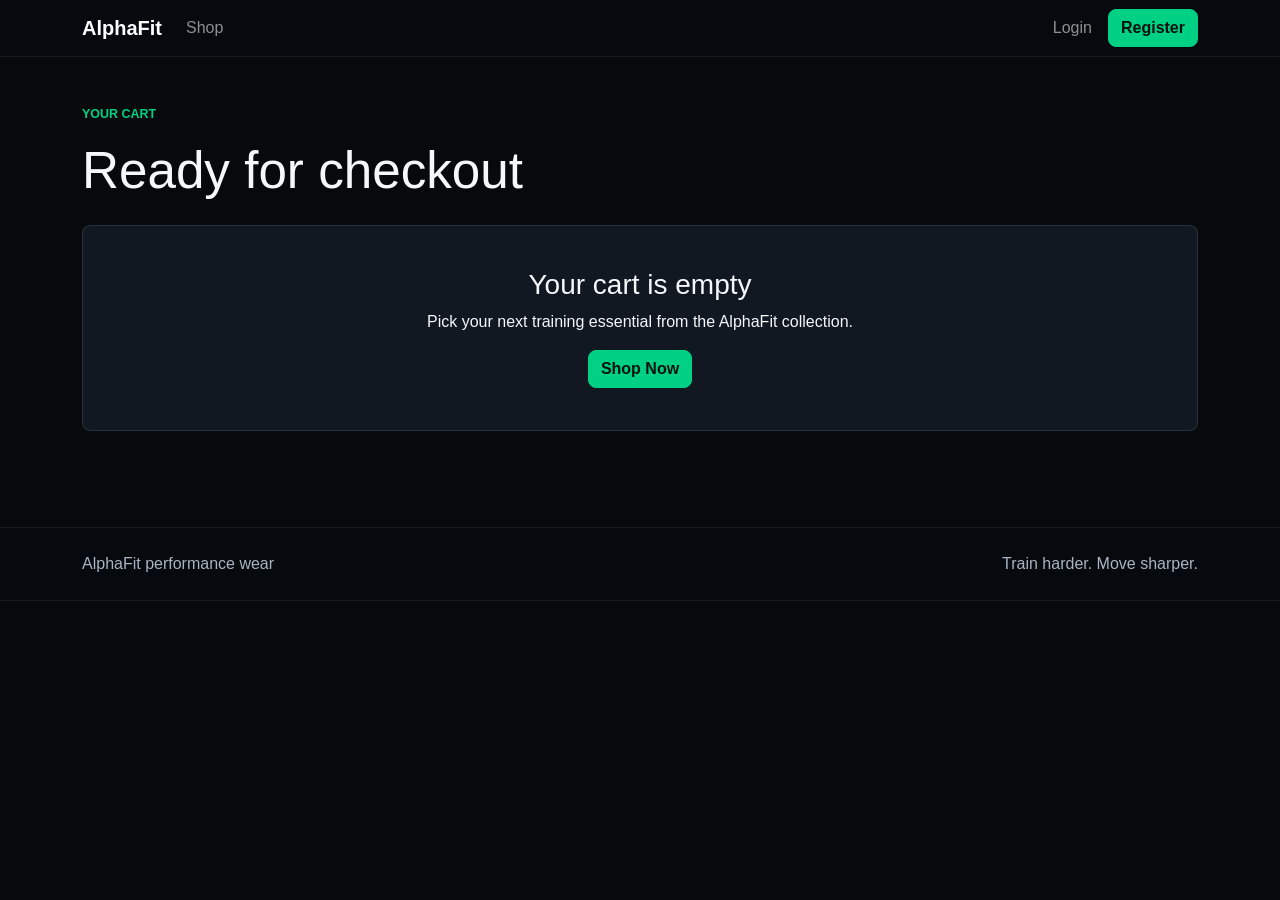
<file: cart.html>
<!DOCTYPE html>
<html lang="en">
<head>
    <meta charset="utf-8">
    <meta name="viewport" content="width=device-width, initial-scale=1">
    <title>Your Cart | AlphaFit</title>
    <link href="https://cdn.jsdelivr.net/npm/bootstrap@5.3.3/dist/css/bootstrap.min.css" rel="stylesheet">
    <link rel="stylesheet" href="css/styles.css">
</head>
<body>
    <nav class="navbar navbar-expand-lg navbar-dark alpha-nav sticky-top">
        <div class="container">
            <a class="navbar-brand fw-bold" href="index.html">AlphaFit</a>
            <button class="navbar-toggler" type="button" data-bs-toggle="collapse" data-bs-target="#mainNav">
                <span class="navbar-toggler-icon"></span>
            </button>
            <div class="collapse navbar-collapse" id="mainNav">
                <ul class="navbar-nav me-auto align-items-lg-center gap-lg-2">
                    <li class="nav-item"><a class="nav-link" href="index.html">Shop</a></li>
                </ul>
                <ul class="navbar-nav ms-auto align-items-lg-center gap-lg-2 nav-auth">
                    <li class="nav-item"><a class="nav-link" href="login.html">Login</a></li>
                    <li class="nav-item"><a class="btn btn-alpha" href="register.html">Register</a></li>
                </ul>
            </div>
        </div>
    </nav>

    <main>
        <section class="container py-5">
            <p class="eyebrow">Your Cart</p>
            <h1 class="section-title mb-4">Ready for checkout</h1>

            <div id="cart-container">
                <!-- Cart items rendered by JS -->
            </div>
        </section>
    </main>

    <footer class="py-4 mt-5">
        <div class="container d-flex flex-column flex-md-row justify-content-between gap-2">
            <span>AlphaFit performance wear</span>
            <span>Train harder. Move sharper.</span>
        </div>
    </footer>
    <script src="https://cdn.jsdelivr.net/npm/bootstrap@5.3.3/dist/js/bootstrap.bundle.min.js"></script>
    <script src="js/products.js"></script>
    <script src="js/app.js"></script>
    <script>
        // Render cart from PRODUCTS array
        const { items, total } = getCartItems(PRODUCTS);
        const container = document.getElementById('cart-container');

        if (items.length === 0) {
            container.innerHTML = `
                <div class="empty-state">
                    <h3>Your cart is empty</h3>
                    <p>Pick your next training essential from the AlphaFit collection.</p>
                    <a class="btn btn-alpha" href="index.html">Shop Now</a>
                </div>
            `;
        } else {
            const rows = items.map(item => `
                <div class="cart-row">
                    <img src="${item.product.image_url}" alt="${item.product.name}" onerror="this.onerror=null;this.src='images/product-placeholder.svg';">
                    <div>
                        <h2>${item.product.name}</h2>
                        <p>Qty ${item.quantity} x Rs. ${item.product.price}</p>
                    </div>
                    <strong>Rs. ${item.subtotal.toFixed(2)}</strong>
                    <form method="post" action="#" onsubmit="event.preventDefault(); removeFromCart(${item.product.id}); location.reload();">
                        <button class="btn btn-sm btn-outline-light" type="submit">Remove</button>
                    </form>
                </div>
            `).join('');

            container.innerHTML = `
                <div class="cart-panel">
                    ${rows}
                    <div class="cart-total">
                        <span>Total</span>
                        <strong>Rs. ${total.toFixed(2)}</strong>
                    </div>
                    <div class="p-3 pt-0 text-end">
                        <a class="btn btn-alpha btn-lg" href="checkout.html">Proceed to Checkout</a>
                    </div>
                </div>
            `;
        }
    </script>
</body>
</html>
</file>
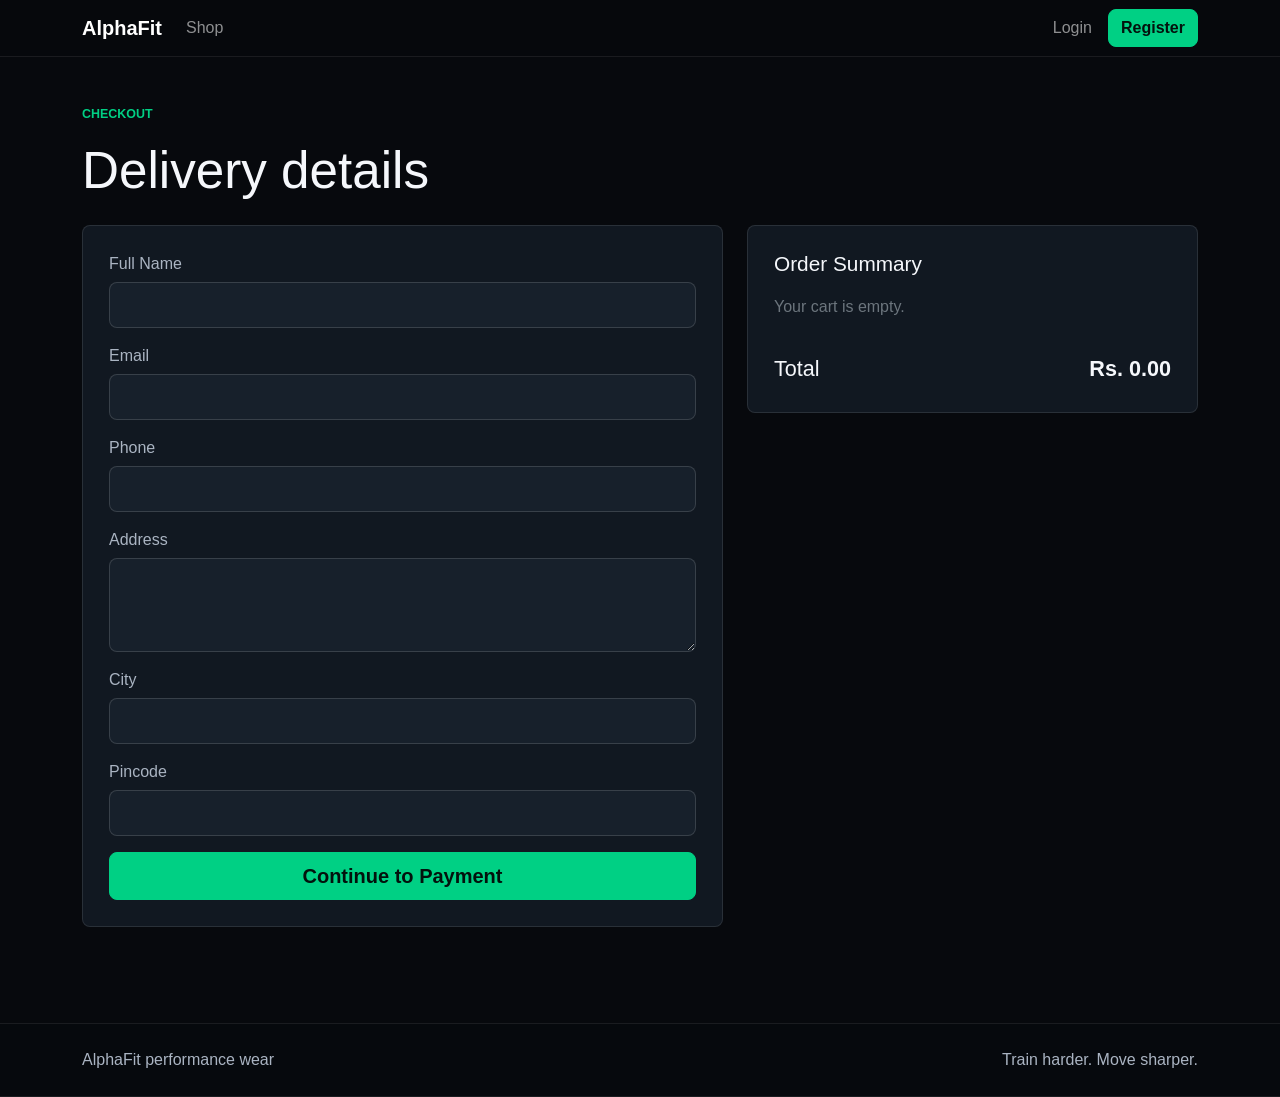
<file: checkout.html>
<!DOCTYPE html>
<html lang="en">
<head>
    <meta charset="utf-8">
    <meta name="viewport" content="width=device-width, initial-scale=1">
    <title>Checkout | AlphaFit</title>
    <link href="https://cdn.jsdelivr.net/npm/bootstrap@5.3.3/dist/css/bootstrap.min.css" rel="stylesheet">
    <link rel="stylesheet" href="css/styles.css">
</head>
<body>
    <nav class="navbar navbar-expand-lg navbar-dark alpha-nav sticky-top">
        <div class="container">
            <a class="navbar-brand fw-bold" href="index.html">AlphaFit</a>
            <button class="navbar-toggler" type="button" data-bs-toggle="collapse" data-bs-target="#mainNav">
                <span class="navbar-toggler-icon"></span>
            </button>
            <div class="collapse navbar-collapse" id="mainNav">
                <ul class="navbar-nav me-auto align-items-lg-center gap-lg-2">
                    <li class="nav-item"><a class="nav-link" href="index.html">Shop</a></li>
                </ul>
                <ul class="navbar-nav ms-auto align-items-lg-center gap-lg-2 nav-auth">
                    <li class="nav-item"><a class="nav-link" href="login.html">Login</a></li>
                    <li class="nav-item"><a class="btn btn-alpha" href="register.html">Register</a></li>
                </ul>
            </div>
        </div>
    </nav>

    <main>
        <section class="container py-5">
            <p class="eyebrow">Checkout</p>
            <h1 class="section-title mb-4">Delivery details</h1>

            <div class="row g-4">
                <div class="col-lg-7">
                    <form class="checkout-panel" id="checkout-form">
                        <div class="mb-3">
                            <label class="form-label">Full Name</label>
                            <input type="text" class="form-control" id="full-name" required>
                        </div>
                        <div class="mb-3">
                            <label class="form-label">Email</label>
                            <input type="email" class="form-control" id="email" required>
                        </div>
                        <div class="mb-3">
                            <label class="form-label">Phone</label>
                            <input type="text" class="form-control" id="phone" required>
                        </div>
                        <div class="mb-3">
                            <label class="form-label">Address</label>
                            <textarea class="form-control" id="address" rows="3" required></textarea>
                        </div>
                        <div class="mb-3">
                            <label class="form-label">City</label>
                            <input type="text" class="form-control" id="city" required>
                        </div>
                        <div class="mb-3">
                            <label class="form-label">Pincode</label>
                            <input type="text" class="form-control" id="pincode" required>
                        </div>
                        <button class="btn btn-alpha btn-lg w-100" type="submit">Continue to Payment</button>
                    </form>
                </div>
                <div class="col-lg-5">
                    <div class="checkout-panel">
                        <h2 class="summary-title">Order Summary</h2>
                        <div id="order-summary"></div>
                        <div class="summary-total">
                            <span>Total</span>
                            <strong id="checkout-total"></strong>
                        </div>
                    </div>
                </div>
            </div>
        </section>
    </main>

    <footer class="py-4 mt-5">
        <div class="container d-flex flex-column flex-md-row justify-content-between gap-2">
            <span>AlphaFit performance wear</span>
            <span>Train harder. Move sharper.</span>
        </div>
    </footer>
    <script src="https://cdn.jsdelivr.net/npm/bootstrap@5.3.3/dist/js/bootstrap.bundle.min.js"></script>
    <script src="js/products.js"></script>
    <script src="js/app.js"></script>
    <script>
        // Render order summary from PRODUCTS array
        const { items, total } = getCartItems(PRODUCTS);
        const summary = document.getElementById('order-summary');

        if (items.length === 0) {
            summary.innerHTML = '<p class="text-secondary">Your cart is empty.</p>';
        } else {
            summary.innerHTML = items.map(item => `
                <div class="summary-row">
                    <span>${item.product.name} x ${item.quantity}</span>
                    <strong>Rs. ${item.subtotal.toFixed(2)}</strong>
                </div>
            `).join('');
        }

        document.getElementById('checkout-total').textContent = 'Rs. ' + total.toFixed(2);

        // Pre-fill name and email if logged in
        const user = getCurrentUser();
        if (user) {
            document.getElementById('full-name').value = user.username;
            if (user.email) {
                document.getElementById('email').value = user.email;
            }
        }

        // On submit, save checkout data and go to payment
        document.getElementById('checkout-form').addEventListener('submit', function(e) {
            e.preventDefault();
            const checkoutData = {
                full_name: document.getElementById('full-name').value,
                email: document.getElementById('email').value,
                phone: document.getElementById('phone').value,
                address: document.getElementById('address').value,
                city: document.getElementById('city').value,
                pincode: document.getElementById('pincode').value,
            };
            // Store checkout data and order for payment page
            const orderData = { ...checkoutData, items, total };
            localStorage.setItem('alphafit_pending_order', JSON.stringify(orderData));
            window.location.href = 'payment.html';
        });
    </script>
</body>
</html>
</file>
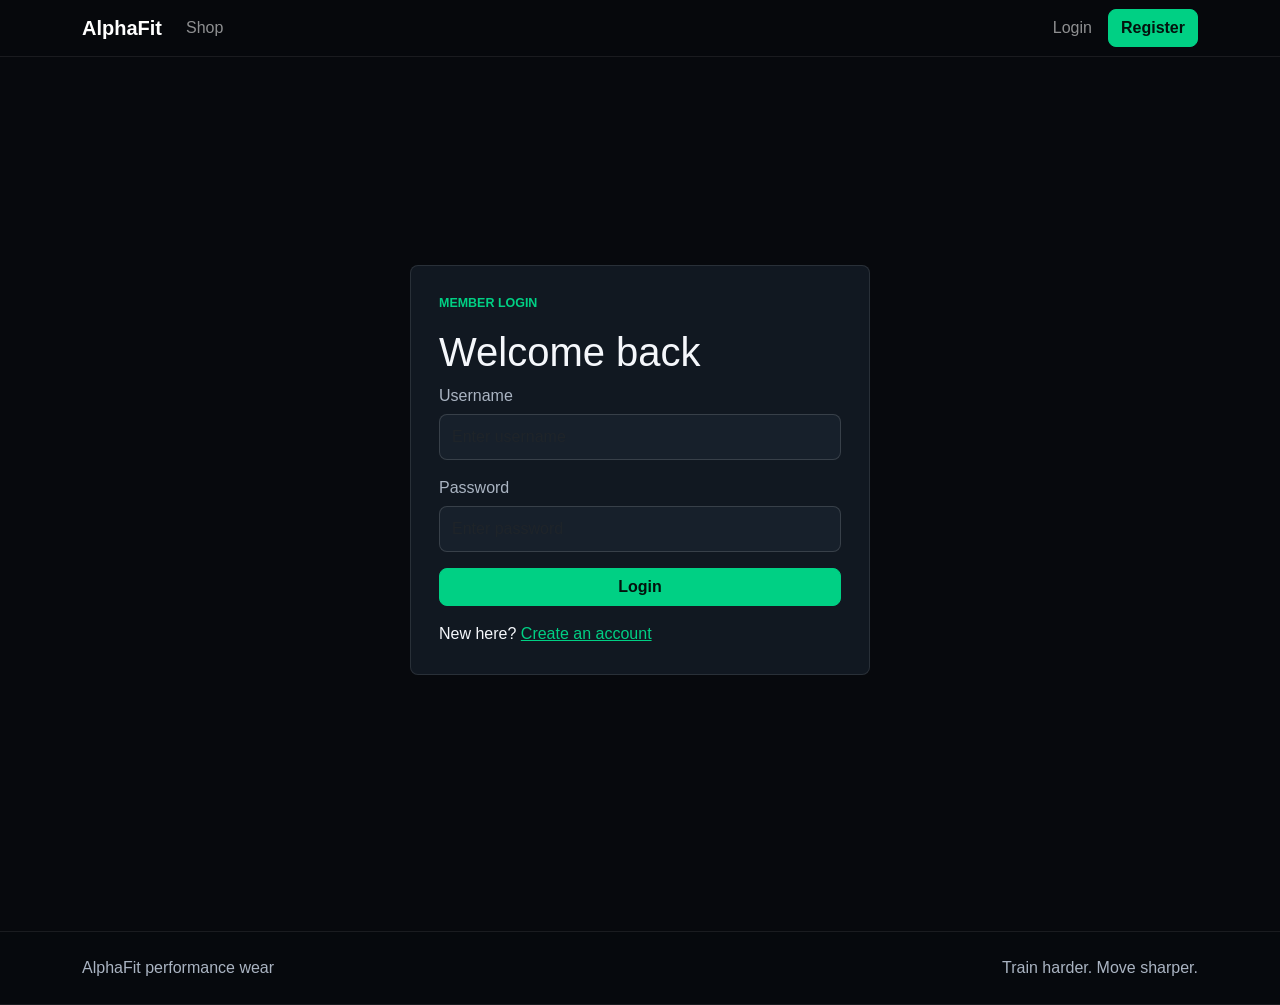
<file: login.html>
<!DOCTYPE html>
<html lang="en">
<head>
    <meta charset="utf-8">
    <meta name="viewport" content="width=device-width, initial-scale=1">
    <title>Login | AlphaFit</title>
    <link href="https://cdn.jsdelivr.net/npm/bootstrap@5.3.3/dist/css/bootstrap.min.css" rel="stylesheet">
    <link rel="stylesheet" href="css/styles.css">
</head>
<body>
    <nav class="navbar navbar-expand-lg navbar-dark alpha-nav sticky-top">
        <div class="container">
            <a class="navbar-brand fw-bold" href="index.html">AlphaFit</a>
            <button class="navbar-toggler" type="button" data-bs-toggle="collapse" data-bs-target="#mainNav">
                <span class="navbar-toggler-icon"></span>
            </button>
            <div class="collapse navbar-collapse" id="mainNav">
                <ul class="navbar-nav me-auto align-items-lg-center gap-lg-2">
                    <li class="nav-item"><a class="nav-link" href="index.html">Shop</a></li>
                </ul>
                <ul class="navbar-nav ms-auto align-items-lg-center gap-lg-2 nav-auth">
                    <li class="nav-item"><a class="nav-link" href="login.html">Login</a></li>
                    <li class="nav-item"><a class="btn btn-alpha" href="register.html">Register</a></li>
                </ul>
            </div>
        </div>
    </nav>

    <main>
        <section class="auth-wrap">
            <form class="auth-card" id="login-form">
                <p class="eyebrow">Member Login</p>
                <h1>Welcome back</h1>

                <div class="mb-3">
                    <label class="form-label">Username</label>
                    <input type="text" class="form-control" id="login-username" placeholder="Enter username" required>
                </div>
                <div class="mb-3">
                    <label class="form-label">Password</label>
                    <input type="password" class="form-control" id="login-password" placeholder="Enter password" required>
                </div>
                <button class="btn btn-alpha w-100" type="submit">Login</button>
                <p class="mt-3 mb-0">New here? <a href="register.html">Create an account</a></p>
            </form>
        </section>
    </main>

    <footer class="py-4 mt-5">
        <div class="container d-flex flex-column flex-md-row justify-content-between gap-2">
            <span>AlphaFit performance wear</span>
            <span>Train harder. Move sharper.</span>
        </div>
    </footer>
    <script src="https://cdn.jsdelivr.net/npm/bootstrap@5.3.3/dist/js/bootstrap.bundle.min.js"></script>
    <script src="js/app.js"></script>
</body>
</html>
</file>
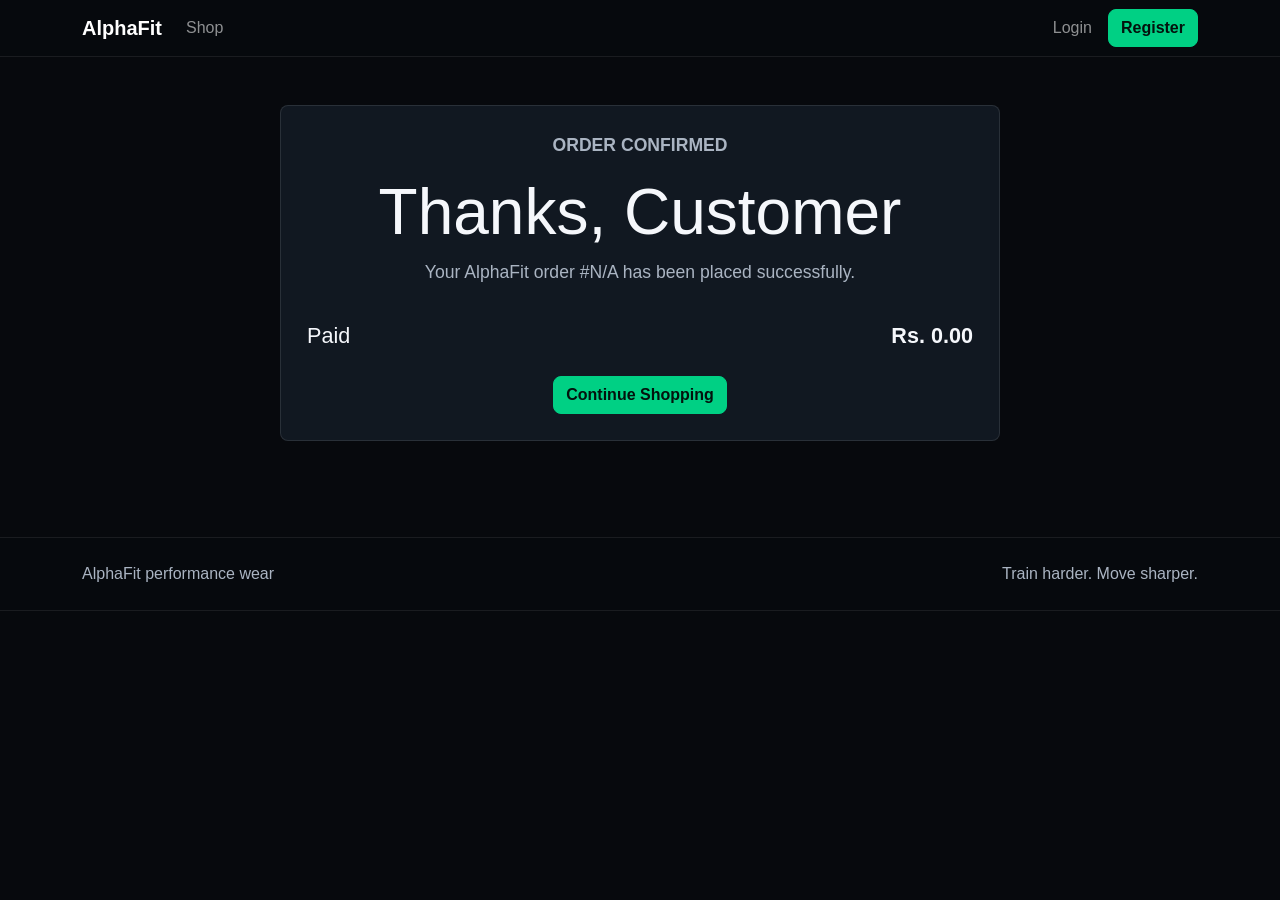
<file: order-success.html>
<!DOCTYPE html>
<html lang="en">
<head>
    <meta charset="utf-8">
    <meta name="viewport" content="width=device-width, initial-scale=1">
    <title>Order Confirmed | AlphaFit</title>
    <link href="https://cdn.jsdelivr.net/npm/bootstrap@5.3.3/dist/css/bootstrap.min.css" rel="stylesheet">
    <link rel="stylesheet" href="css/styles.css">
</head>
<body>
    <nav class="navbar navbar-expand-lg navbar-dark alpha-nav sticky-top">
        <div class="container">
            <a class="navbar-brand fw-bold" href="index.html">AlphaFit</a>
            <button class="navbar-toggler" type="button" data-bs-toggle="collapse" data-bs-target="#mainNav">
                <span class="navbar-toggler-icon"></span>
            </button>
            <div class="collapse navbar-collapse" id="mainNav">
                <ul class="navbar-nav me-auto align-items-lg-center gap-lg-2">
                    <li class="nav-item"><a class="nav-link" href="index.html">Shop</a></li>
                </ul>
                <ul class="navbar-nav ms-auto align-items-lg-center gap-lg-2 nav-auth">
                    <li class="nav-item"><a class="nav-link" href="login.html">Login</a></li>
                    <li class="nav-item"><a class="btn btn-alpha" href="register.html">Register</a></li>
                </ul>
            </div>
        </div>
    </nav>

    <main>
        <section class="container py-5">
            <div class="success-panel">
                <p class="eyebrow">Order Confirmed</p>
                <h1 id="success-name">Thanks!</h1>
                <p id="success-message">Your AlphaFit order has been placed successfully.</p>
                <div class="summary-total">
                    <span>Paid</span>
                    <strong id="success-total"></strong>
                </div>
                <a class="btn btn-alpha mt-4" href="index.html">Continue Shopping</a>
            </div>
        </section>
    </main>

    <footer class="py-4 mt-5">
        <div class="container d-flex flex-column flex-md-row justify-content-between gap-2">
            <span>AlphaFit performance wear</span>
            <span>Train harder. Move sharper.</span>
        </div>
    </footer>
    <script src="https://cdn.jsdelivr.net/npm/bootstrap@5.3.3/dist/js/bootstrap.bundle.min.js"></script>
    <script src="js/app.js"></script>
    <script>
        const order = JSON.parse(localStorage.getItem('alphafit_last_order') || '{}');
        if (order) {
            document.getElementById('success-name').textContent = 'Thanks, ' + (order.full_name || 'Customer');
            document.getElementById('success-message').textContent = 'Your AlphaFit order #' + (order.id || 'N/A') + ' has been placed successfully.';
            document.getElementById('success-total').textContent = 'Rs. ' + (order.total || 0).toFixed(2);
            localStorage.removeItem('alphafit_last_order');
        } else {
            document.getElementById('success-name').textContent = 'Thanks!';
            document.getElementById('success-message').textContent = 'Your order has been placed successfully.';
            document.getElementById('success-total').textContent = 'Rs. 0.00';
        }
    </script>
</body>
</html>
</file>
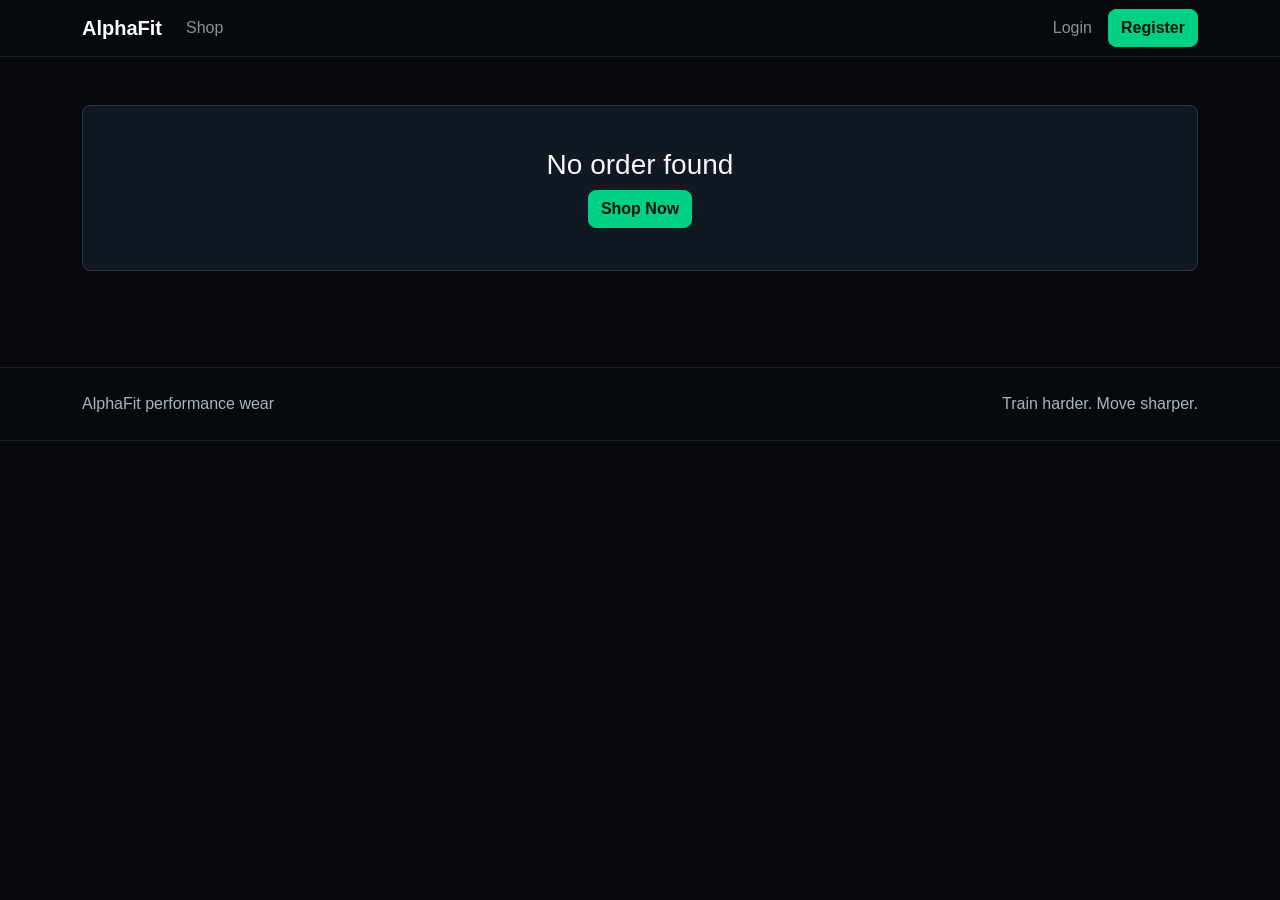
<file: payment.html>
<!DOCTYPE html>
<html lang="en">
<head>
    <meta charset="utf-8">
    <meta name="viewport" content="width=device-width, initial-scale=1">
    <title>Payment | AlphaFit</title>
    <link href="https://cdn.jsdelivr.net/npm/bootstrap@5.3.3/dist/css/bootstrap.min.css" rel="stylesheet">
    <link rel="stylesheet" href="css/styles.css">
</head>
<body>
    <nav class="navbar navbar-expand-lg navbar-dark alpha-nav sticky-top">
        <div class="container">
            <a class="navbar-brand fw-bold" href="index.html">AlphaFit</a>
            <button class="navbar-toggler" type="button" data-bs-toggle="collapse" data-bs-target="#mainNav">
                <span class="navbar-toggler-icon"></span>
            </button>
            <div class="collapse navbar-collapse" id="mainNav">
                <ul class="navbar-nav me-auto align-items-lg-center gap-lg-2">
                    <li class="nav-item"><a class="nav-link" href="index.html">Shop</a></li>
                </ul>
                <ul class="navbar-nav ms-auto align-items-lg-center gap-lg-2 nav-auth">
                    <li class="nav-item"><a class="nav-link" href="login.html">Login</a></li>
                    <li class="nav-item"><a class="btn btn-alpha" href="register.html">Register</a></li>
                </ul>
            </div>
        </div>
    </nav>

    <main>
        <section class="container py-5">
            <p class="eyebrow">Payment</p>
            <h1 class="section-title mb-4">Choose payment method</h1>

            <div class="row g-4">
                <div class="col-lg-7">
                    <form class="checkout-panel" id="payment-form">
                        <div class="payment-options">
                            <div class="form-check">
                                <input class="form-check-input" type="radio" name="payment_method" id="pay-card" value="card" checked>
                                <label class="form-check-label" for="pay-card">Credit or Debit Card</label>
                            </div>
                            <div class="form-check">
                                <input class="form-check-input" type="radio" name="payment_method" id="pay-upi" value="upi">
                                <label class="form-check-label" for="pay-upi">UPI</label>
                            </div>
                            <div class="form-check">
                                <input class="form-check-input" type="radio" name="payment_method" id="pay-cod" value="cod">
                                <label class="form-check-label" for="pay-cod">Cash on Delivery</label>
                            </div>
                        </div>
                        <button class="btn btn-alpha btn-lg w-100 mt-3" type="submit">Pay Now</button>
                    </form>
                </div>
                <div class="col-lg-5">
                    <div class="checkout-panel">
                        <h2 class="summary-title">Order Summary</h2>
                        <div id="payment-summary"></div>
                        <div class="summary-total">
                            <span>Amount</span>
                            <strong id="payment-total"></strong>
                        </div>
                        <p class="secure-note">This demo records your selected payment method and marks the order as paid.</p>
                    </div>
                </div>
            </div>
        </section>
    </main>

    <footer class="py-4 mt-5">
        <div class="container d-flex flex-column flex-md-row justify-content-between gap-2">
            <span>AlphaFit performance wear</span>
            <span>Train harder. Move sharper.</span>
        </div>
    </footer>
    <script src="https://cdn.jsdelivr.net/npm/bootstrap@5.3.3/dist/js/bootstrap.bundle.min.js"></script>
    <script src="js/app.js"></script>
    <script>
        // Load pending order and render
        const order = JSON.parse(localStorage.getItem('alphafit_pending_order') || '{}');

        if (!order.items || order.items.length === 0) {
            document.querySelector('main').innerHTML = '<div class="container py-5"><div class="empty-state"><h3>No order found</h3><a class="btn btn-alpha" href="index.html">Shop Now</a></div></div>';
        } else {
            const summary = document.getElementById('payment-summary');
            summary.innerHTML = order.items.map(item => `
                <div class="summary-row">
                    <span>${item.product.name} x ${item.quantity}</span>
                    <strong>Rs. ${item.subtotal.toFixed(2)}</strong>
                </div>
            `).join('');

            if (order.full_name) {
                summary.innerHTML += `
                    <p class="text-secondary mb-1">${order.full_name}</p>
                    <p class="text-secondary">${order.address}, ${order.city} - ${order.pincode}</p>
                `;
            }

            document.getElementById('payment-total').textContent = 'Rs. ' + order.total.toFixed(2);

            // On payment submit, mark as paid and go to success
            document.getElementById('payment-form').addEventListener('submit', function(e) {
                e.preventDefault();
                const paymentMethod = document.querySelector('input[name="payment_method"]:checked').value;
                const paidOrder = { ...order, payment_method: paymentMethod, status: 'paid', id: Math.floor(Math.random() * 10000) + 1 };
                localStorage.setItem('alphafit_last_order', JSON.stringify(paidOrder));
                localStorage.removeItem('alphafit_pending_order');
                window.location.href = 'order-success.html';
            });
        }
    </script>
</body>
</html>
</file>
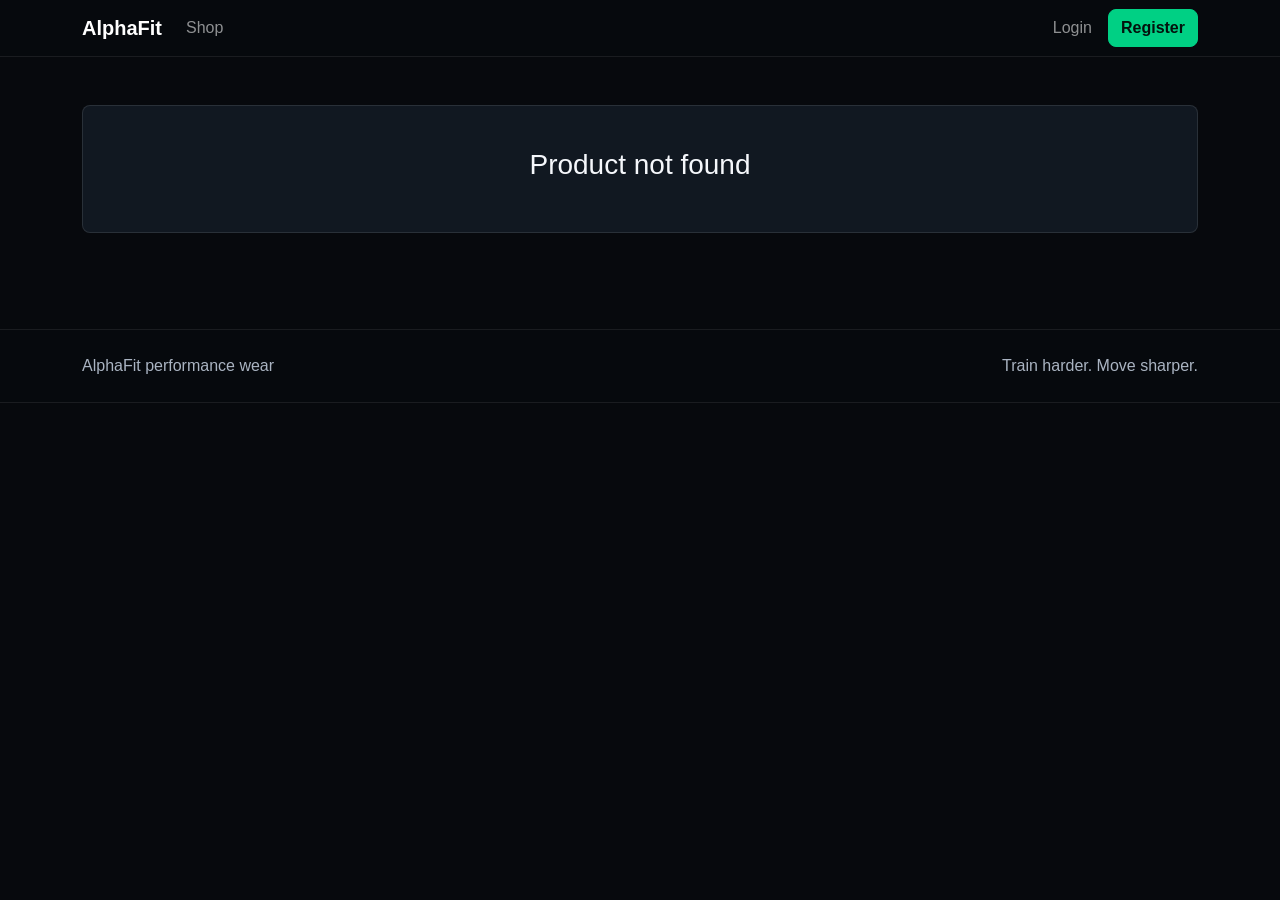
<file: product.html>
<!DOCTYPE html>
<html lang="en">
<head>
    <meta charset="utf-8">
    <meta name="viewport" content="width=device-width, initial-scale=1">
    <title>Product | AlphaFit</title>
    <link href="https://cdn.jsdelivr.net/npm/bootstrap@5.3.3/dist/css/bootstrap.min.css" rel="stylesheet">
    <link rel="stylesheet" href="css/styles.css">
</head>
<body>
    <nav class="navbar navbar-expand-lg navbar-dark alpha-nav sticky-top">
        <div class="container">
            <a class="navbar-brand fw-bold" href="index.html">AlphaFit</a>
            <button class="navbar-toggler" type="button" data-bs-toggle="collapse" data-bs-target="#mainNav">
                <span class="navbar-toggler-icon"></span>
            </button>
            <div class="collapse navbar-collapse" id="mainNav">
                <ul class="navbar-nav me-auto align-items-lg-center gap-lg-2">
                    <li class="nav-item"><a class="nav-link" href="index.html">Shop</a></li>
                </ul>
                <ul class="navbar-nav ms-auto align-items-lg-center gap-lg-2 nav-auth">
                    <li class="nav-item"><a class="nav-link" href="login.html">Login</a></li>
                    <li class="nav-item"><a class="btn btn-alpha" href="register.html">Register</a></li>
                </ul>
            </div>
        </div>
    </nav>

    <main>
        <section class="container py-5">
            <div class="row g-5 align-items-center" id="product-detail">
                <div class="col-lg-6">
                    <img class="detail-img" src="" alt="" onerror="this.onerror=null;this.src='images/product-placeholder.svg';">
                </div>
                <div class="col-lg-6">
                    <p class="eyebrow" id="product-category"></p>
                    <h1 class="detail-title" id="product-name"></h1>
                    <p class="detail-copy" id="product-description"></p>
                    <p class="price" id="product-price"></p>
                    <button class="btn btn-alpha btn-lg" id="add-to-cart-btn">Add to Cart</button>
                </div>
            </div>
        </section>
    </main>

    <footer class="py-4 mt-5">
        <div class="container d-flex flex-column flex-md-row justify-content-between gap-2">
            <span>AlphaFit performance wear</span>
            <span>Train harder. Move sharper.</span>
        </div>
    </footer>
    <script src="https://cdn.jsdelivr.net/npm/bootstrap@5.3.3/dist/js/bootstrap.bundle.min.js"></script>
    <script src="js/products.js"></script>
    <script src="js/app.js"></script>
    <script>
        // Load product and render detail page
        const params = new URLSearchParams(window.location.search);
        const productId = params.get('id');

        if (!productId) {
            document.getElementById('product-detail').innerHTML = '<div class="col-12"><div class="empty-state"><h3>Product not found</h3></div></div>';
        } else {
            const product = PRODUCTS.find(p => p.id === parseInt(productId));
            if (!product) {
                document.getElementById('product-detail').innerHTML = '<div class="col-12"><div class="empty-state"><h3>Product not found</h3></div></div>';
            } else {
                document.querySelector('.detail-img').src = product.image_url;
                document.querySelector('.detail-img').alt = product.name;
                document.getElementById('product-category').textContent = product.category;
                document.getElementById('product-name').textContent = product.name;
                document.getElementById('product-description').textContent = product.description;
                document.getElementById('product-price').textContent = 'Rs. ' + product.price;

                document.getElementById('add-to-cart-btn').addEventListener('click', function() {
                    addToCart(product.id);
                    showMessage(product.name + ' added to your cart.');
                });
            }
        }
    </script>
</body>
</html>
</file>
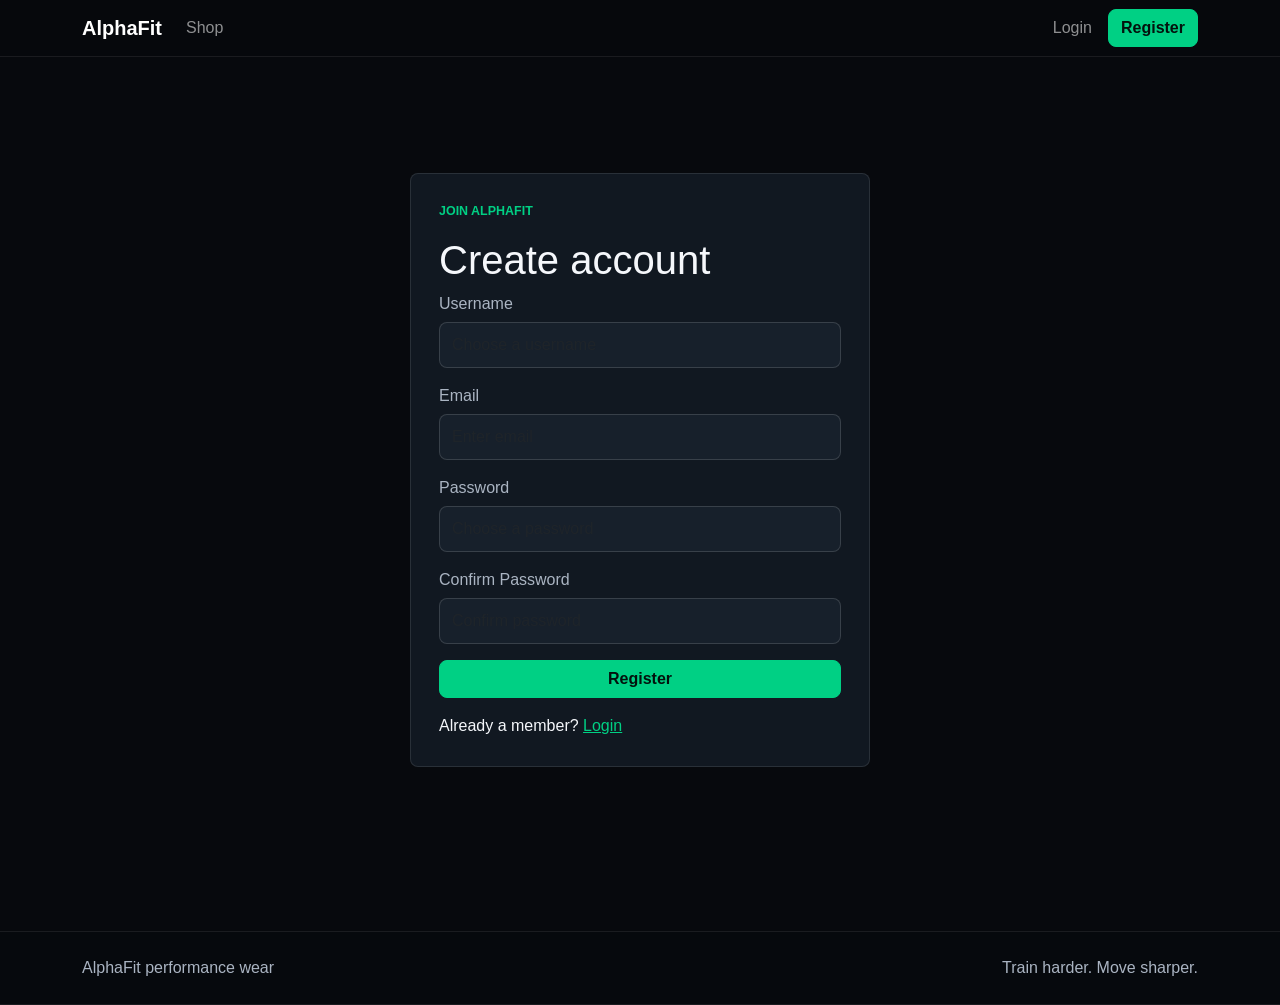
<file: register.html>
<!DOCTYPE html>
<html lang="en">
<head>
    <meta charset="utf-8">
    <meta name="viewport" content="width=device-width, initial-scale=1">
    <title>Register | AlphaFit</title>
    <link href="https://cdn.jsdelivr.net/npm/bootstrap@5.3.3/dist/css/bootstrap.min.css" rel="stylesheet">
    <link rel="stylesheet" href="css/styles.css">
</head>
<body>
    <nav class="navbar navbar-expand-lg navbar-dark alpha-nav sticky-top">
        <div class="container">
            <a class="navbar-brand fw-bold" href="index.html">AlphaFit</a>
            <button class="navbar-toggler" type="button" data-bs-toggle="collapse" data-bs-target="#mainNav">
                <span class="navbar-toggler-icon"></span>
            </button>
            <div class="collapse navbar-collapse" id="mainNav">
                <ul class="navbar-nav me-auto align-items-lg-center gap-lg-2">
                    <li class="nav-item"><a class="nav-link" href="index.html">Shop</a></li>
                </ul>
                <ul class="navbar-nav ms-auto align-items-lg-center gap-lg-2 nav-auth">
                    <li class="nav-item"><a class="nav-link" href="login.html">Login</a></li>
                    <li class="nav-item"><a class="btn btn-alpha" href="register.html">Register</a></li>
                </ul>
            </div>
        </div>
    </nav>

    <main>
        <section class="auth-wrap">
            <form class="auth-card" id="register-form">
                <p class="eyebrow">Join AlphaFit</p>
                <h1>Create account</h1>

                <div class="mb-3">
                    <label class="form-label">Username</label>
                    <input type="text" class="form-control" id="reg-username" placeholder="Choose a username" required>
                </div>
                <div class="mb-3">
                    <label class="form-label">Email</label>
                    <input type="email" class="form-control" id="reg-email" placeholder="Enter email" required>
                </div>
                <div class="mb-3">
                    <label class="form-label">Password</label>
                    <input type="password" class="form-control" id="reg-password" placeholder="Choose a password" required>
                </div>
                <div class="mb-3">
                    <label class="form-label">Confirm Password</label>
                    <input type="password" class="form-control" id="reg-password2" placeholder="Confirm password" required>
                </div>
                <button class="btn btn-alpha w-100" type="submit">Register</button>
                <p class="mt-3 mb-0">Already a member? <a href="login.html">Login</a></p>
            </form>
        </section>
    </main>

    <footer class="py-4 mt-5">
        <div class="container d-flex flex-column flex-md-row justify-content-between gap-2">
            <span>AlphaFit performance wear</span>
            <span>Train harder. Move sharper.</span>
        </div>
    </footer>
    <script src="https://cdn.jsdelivr.net/npm/bootstrap@5.3.3/dist/js/bootstrap.bundle.min.js"></script>
    <script src="js/app.js"></script>
</body>
</html>
</file>
<file: css/styles.css>
:root {
    --alpha-bg: #07090d;
    --alpha-panel: #111821;
    --alpha-panel-2: #17202b;
    --alpha-text: #f5f7fb;
    --alpha-muted: #aab4c2;
    --alpha-accent: #00d084;
    --alpha-accent-2: #ff3d71;
}

body {
    background: var(--alpha-bg);
    color: var(--alpha-text);
    font-family: Arial, Helvetica, sans-serif;
}

a {
    color: var(--alpha-accent);
}

footer,
.alpha-nav {
    background: rgba(7, 9, 13, 0.94);
    border-bottom: 1px solid rgba(255, 255, 255, 0.08);
}

footer {
    border-top: 1px solid rgba(255, 255, 255, 0.08);
    color: var(--alpha-muted);
}

.btn {
    border-radius: 8px;
}

.btn-alpha {
    background: var(--alpha-accent);
    border-color: var(--alpha-accent);
    color: #03120d;
    font-weight: 700;
}

.btn-alpha:hover {
    background: #28e69e;
    border-color: #28e69e;
    color: #03120d;
}

.shop-hero {
    background:
        linear-gradient(90deg, rgba(7, 9, 13, 0.96), rgba(7, 9, 13, 0.72)),
        url("https://images.unsplash.com/photo-1599058917212-d750089bc07e?auto=format&fit=crop&w=1600&q=80") center/cover;
    padding: 70px 0 52px;
}

.shop-hero h1,
.detail-title {
    font-size: clamp(2.4rem, 6vw, 5rem);
    line-height: 0.96;
    max-width: 900px;
}

.hero-copy,
.detail-copy {
    color: var(--alpha-muted);
    font-size: 1.1rem;
    max-width: 680px;
}

.hero-img,
.detail-img {
    width: 100%;
    aspect-ratio: 4 / 3;
    object-fit: cover;
    border-radius: 8px;
    border: 1px solid rgba(255, 255, 255, 0.12);
}

.eyebrow,
.category {
    color: var(--alpha-accent);
    font-size: 0.78rem;
    font-weight: 800;
    letter-spacing: 0;
    text-transform: uppercase;
}

.section-title {
    font-size: clamp(2rem, 4vw, 3.4rem);
}

.product-card,
.auth-card,
.cart-panel,
.empty-state {
    background: var(--alpha-panel);
    border: 1px solid rgba(255, 255, 255, 0.1);
    border-radius: 8px;
}

.product-card {
    overflow: hidden;
    transition: transform 160ms ease, border-color 160ms ease;
}

.product-card:hover {
    transform: translateY(-4px);
    border-color: rgba(0, 208, 132, 0.55);
}

.product-card img {
    width: 100%;
    aspect-ratio: 1 / 1;
    object-fit: cover;
}

.product-card h3 {
    font-size: 1.2rem;
    margin: 0;
}

.product-card p {
    color: var(--alpha-muted);
    min-height: 48px;
}

.price {
    color: var(--alpha-accent-2);
    font-size: 2rem;
    font-weight: 800;
}

.auth-wrap {
    min-height: calc(100vh - 74px);
    display: grid;
    place-items: center;
    padding: 40px 16px;
}

.auth-card {
    width: min(100%, 460px);
    padding: 28px;
}

.auth-card input {
    width: 100%;
    background: var(--alpha-panel-2);
    border: 1px solid rgba(255, 255, 255, 0.14);
    border-radius: 8px;
    color: var(--alpha-text);
    padding: 10px 12px;
}

.auth-card label {
    color: var(--alpha-muted);
    margin-bottom: 6px;
}

.auth-card ul,
.helptext {
    color: var(--alpha-muted);
    font-size: 0.9rem;
}

.cart-panel {
    padding: 10px;
}

.cart-row {
    display: grid;
    grid-template-columns: 86px 1fr auto auto;
    align-items: center;
    gap: 16px;
    padding: 16px;
    border-bottom: 1px solid rgba(255, 255, 255, 0.08);
}

.cart-row img {
    width: 86px;
    aspect-ratio: 1 / 1;
    object-fit: cover;
    border-radius: 8px;
}

.cart-row h2 {
    font-size: 1.05rem;
    margin: 0;
}

.cart-row p {
    color: var(--alpha-muted);
    margin: 4px 0 0;
}

.cart-total {
    display: flex;
    justify-content: space-between;
    padding: 20px 16px 10px;
    font-size: 1.35rem;
}

.empty-state {
    padding: 42px;
    text-align: center;
}

.checkout-panel,
.success-panel {
    background: var(--alpha-panel);
    border: 1px solid rgba(255, 255, 255, 0.1);
    border-radius: 8px;
    padding: 26px;
}

.checkout-panel input,
.checkout-panel textarea {
    width: 100%;
    background: var(--alpha-panel-2);
    border: 1px solid rgba(255, 255, 255, 0.14);
    border-radius: 8px;
    color: var(--alpha-text);
    padding: 10px 12px;
}

.checkout-panel label {
    color: var(--alpha-muted);
    margin-bottom: 6px;
}

.summary-title {
    font-size: 1.3rem;
    margin-bottom: 18px;
}

.summary-row,
.summary-total {
    display: flex;
    justify-content: space-between;
    gap: 16px;
}

.summary-row {
    color: var(--alpha-muted);
    padding: 12px 0;
    border-bottom: 1px solid rgba(255, 255, 255, 0.08);
}

.summary-total {
    align-items: center;
    color: var(--alpha-text);
    font-size: 1.35rem;
    padding-top: 18px;
}

.payment-options ul {
    display: grid;
    gap: 12px;
    list-style: none;
    margin: 0;
    padding: 0;
}

.payment-options label {
    display: flex;
    align-items: center;
    gap: 12px;
    background: var(--alpha-panel-2);
    border: 1px solid rgba(255, 255, 255, 0.12);
    border-radius: 8px;
    padding: 14px;
    color: var(--alpha-text);
}

.payment-options input {
    width: auto;
}

.secure-note {
    color: var(--alpha-muted);
    margin: 18px 0 0;
}

.success-panel {
    max-width: 720px;
    margin: 0 auto;
    text-align: center;
}

.success-panel h1 {
    font-size: clamp(2.2rem, 5vw, 4rem);
}

.success-panel p {
    color: var(--alpha-muted);
    font-size: 1.1rem;
}

@media (max-width: 767px) {
    .shop-hero {
        padding-top: 44px;
    }

    .cart-row {
        grid-template-columns: 72px 1fr;
    }

    .cart-row strong,
    .cart-row form {
        grid-column: 2;
    }
}
</file>
